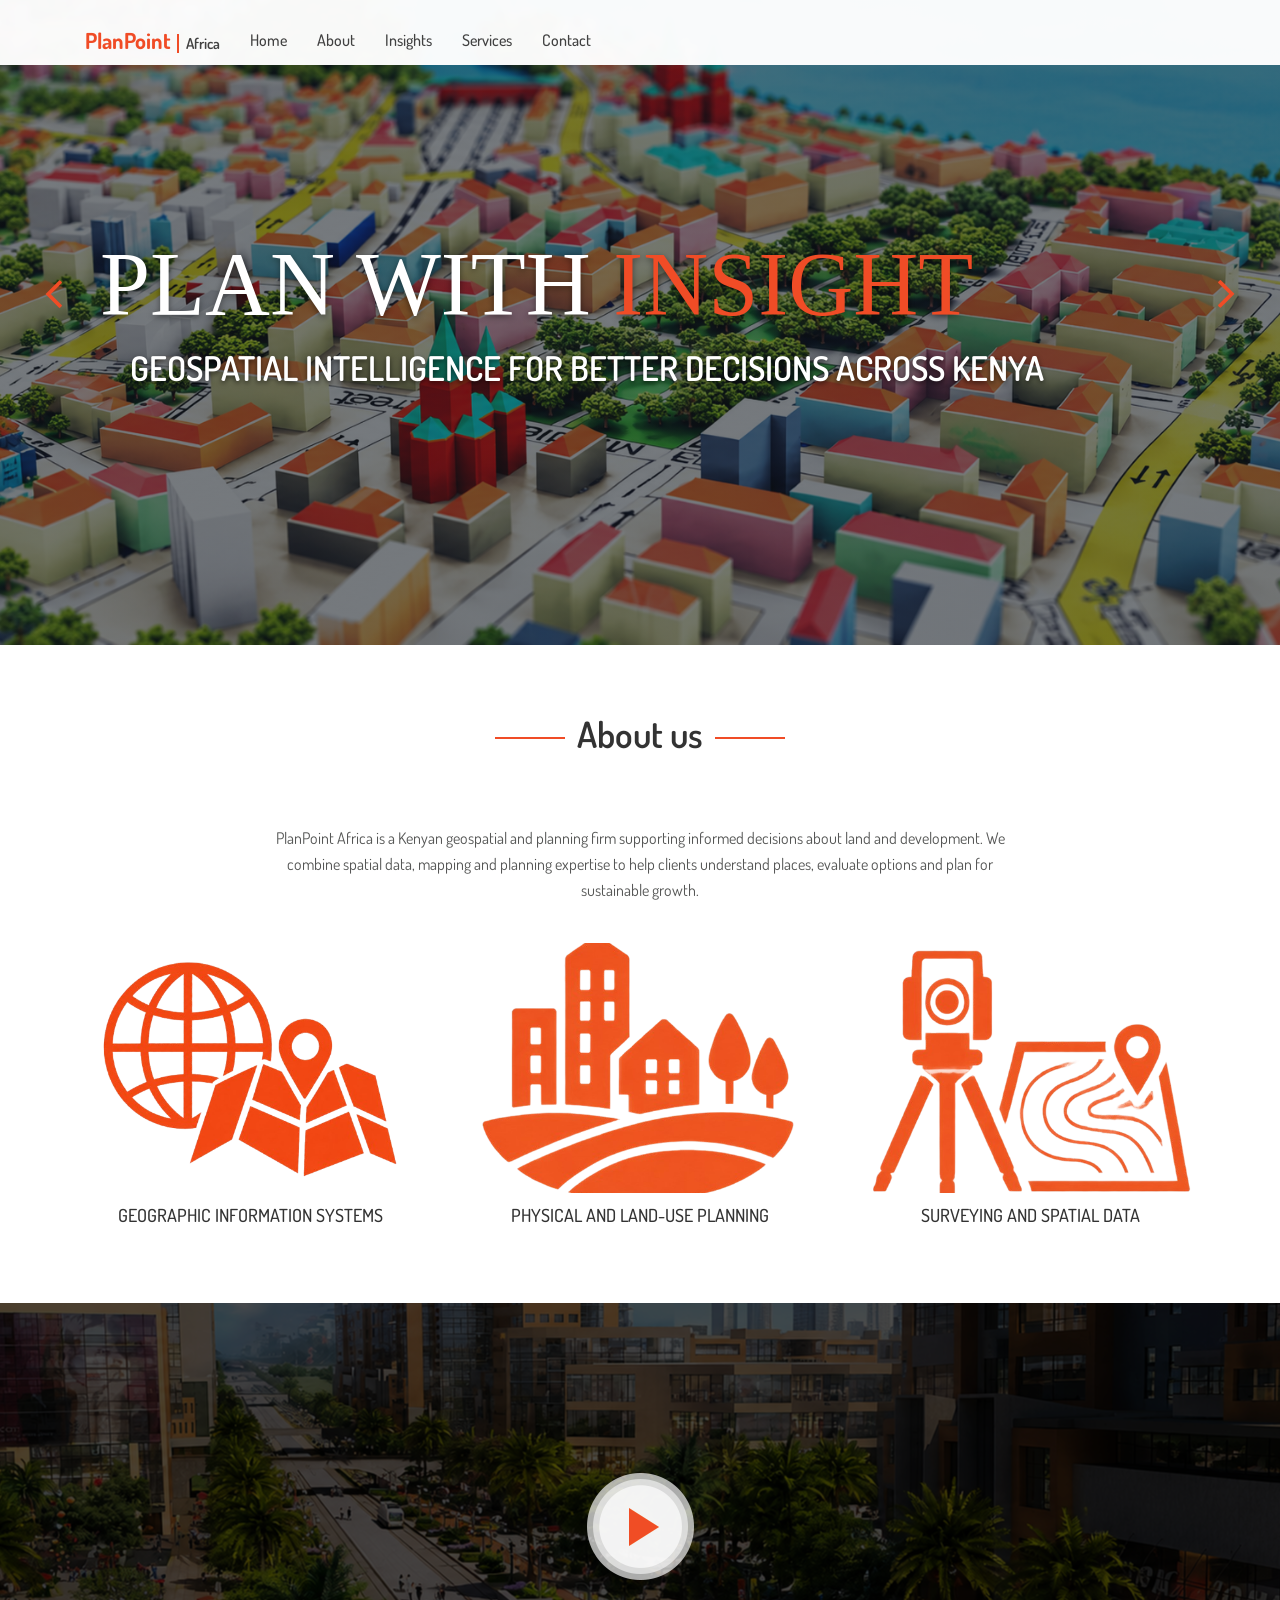
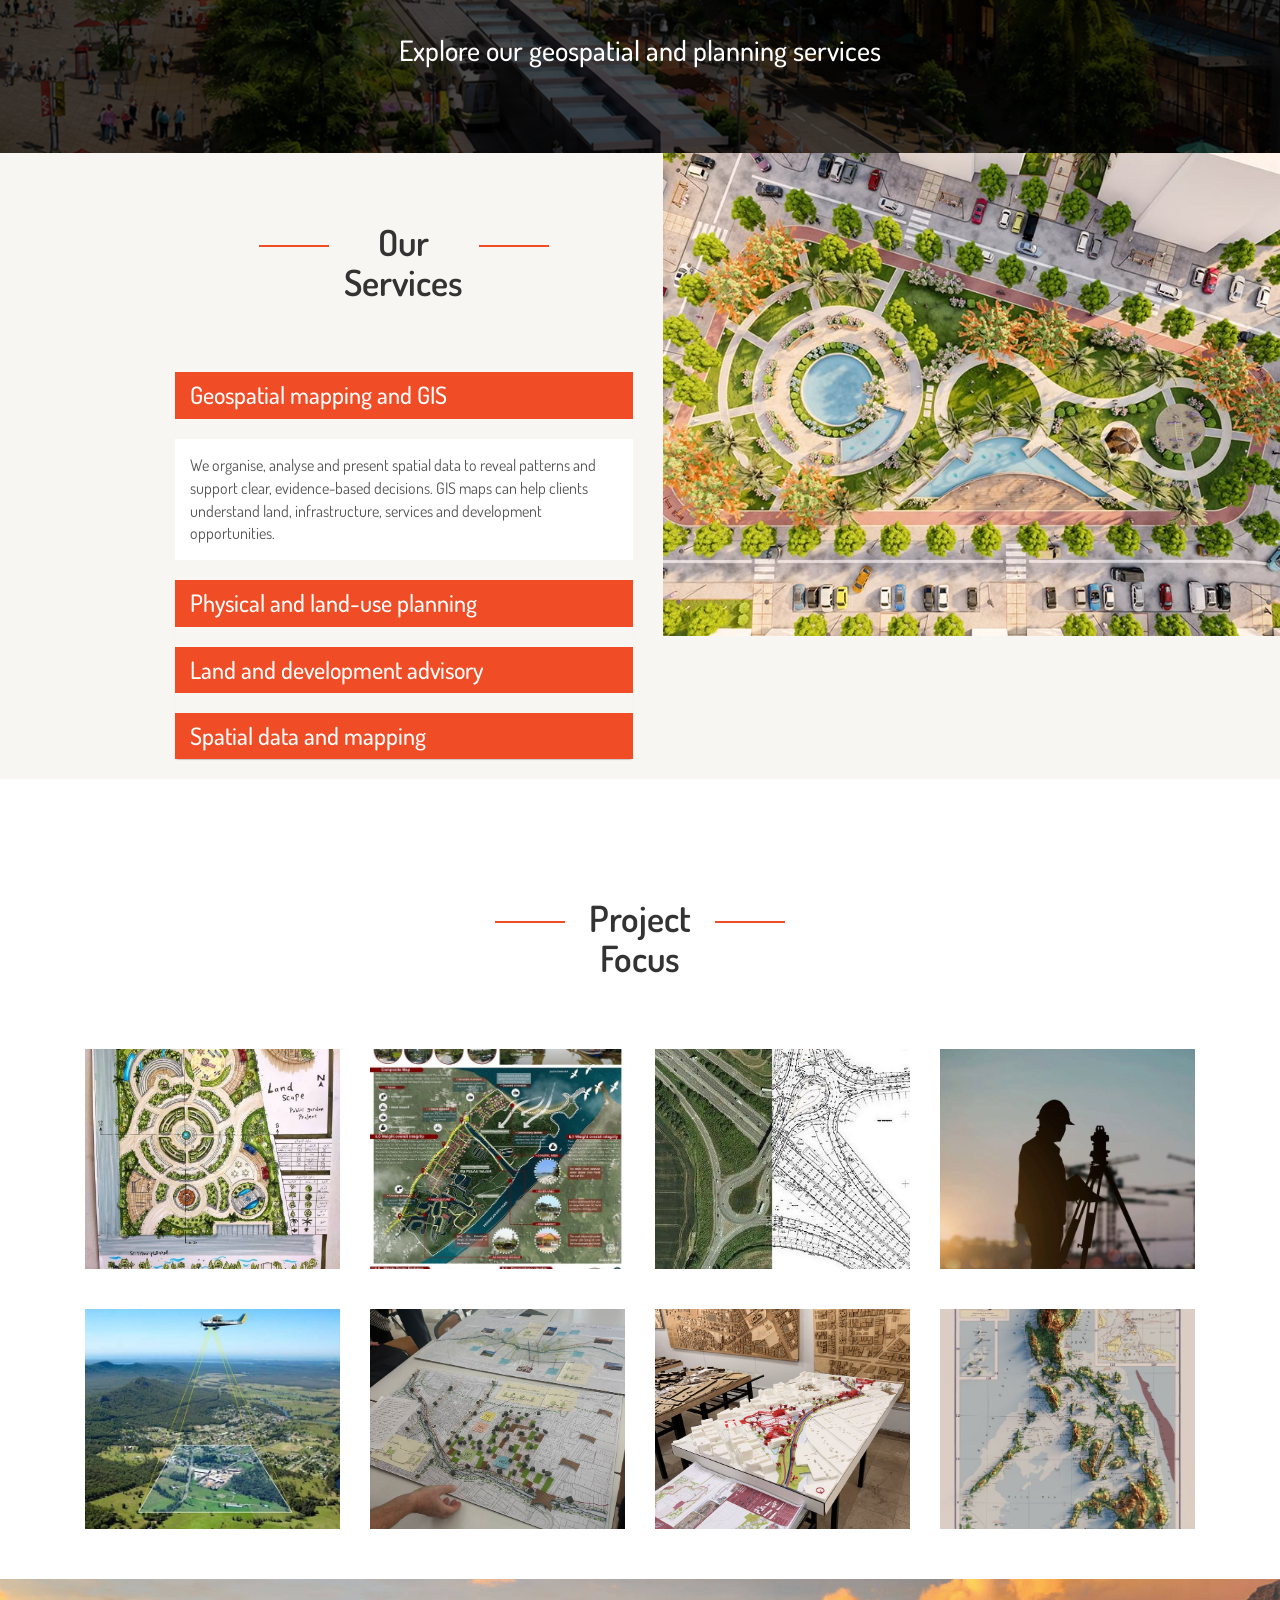
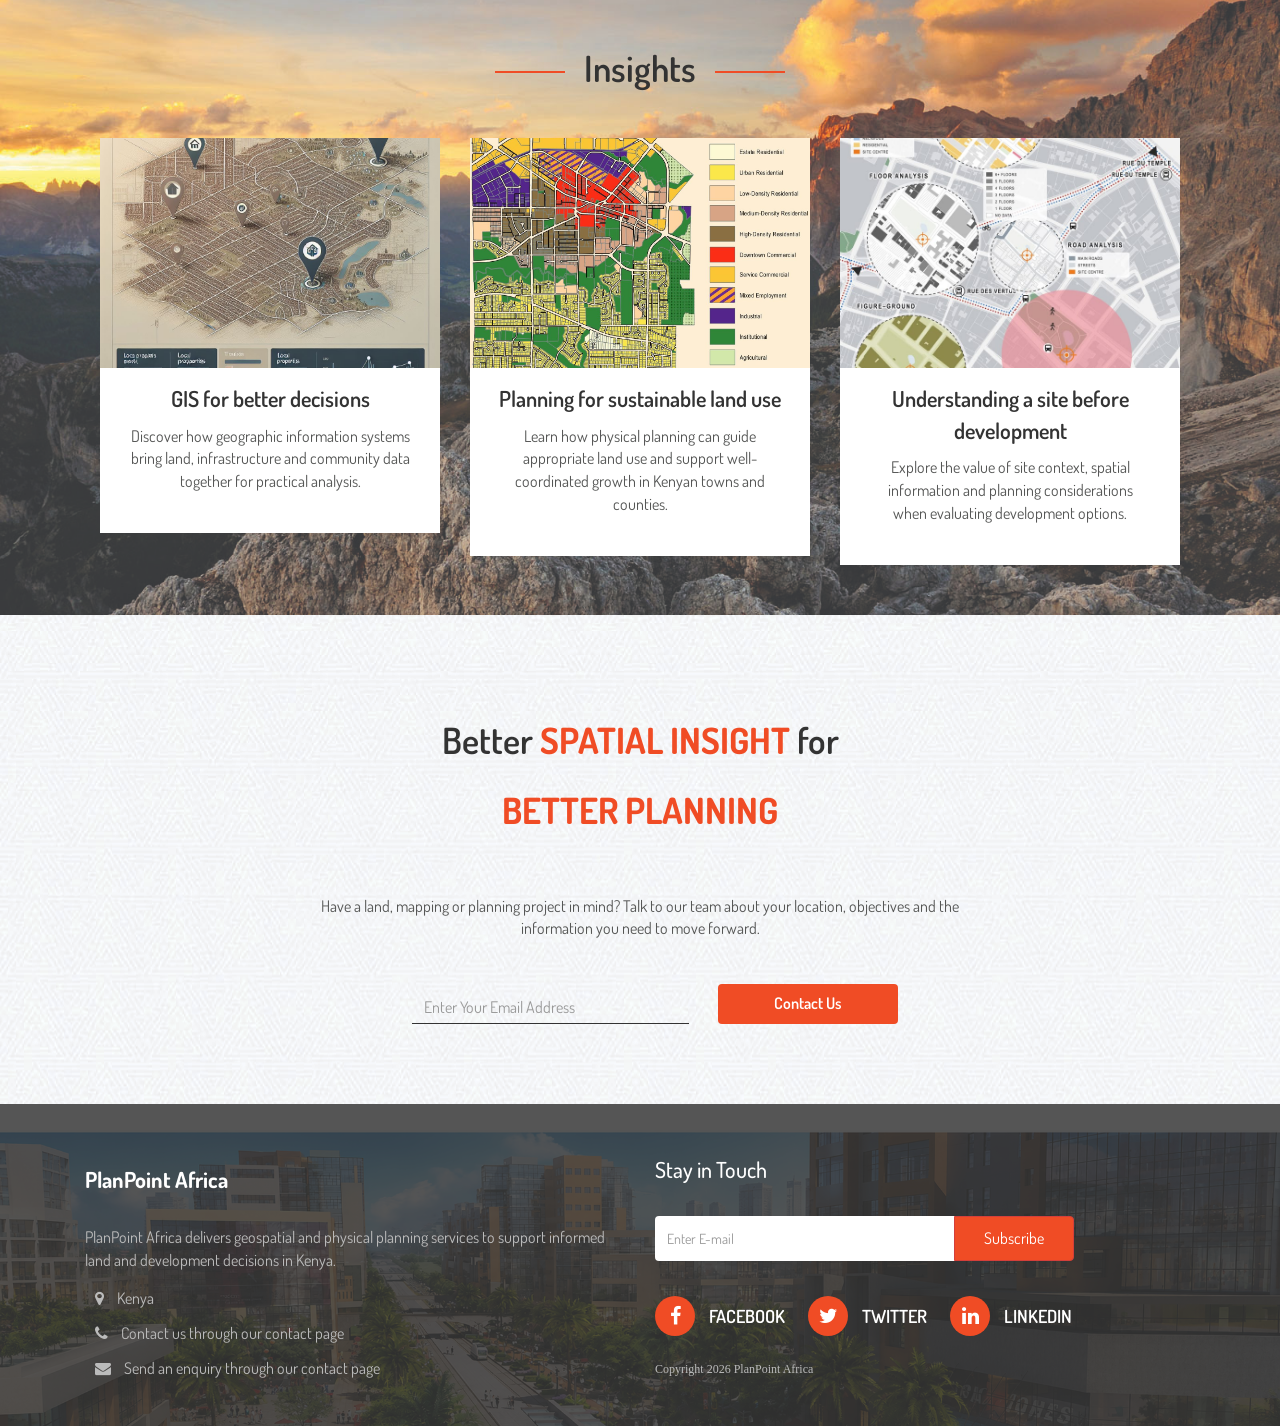
<file: index.html>
<!DOCTYPE html>
<html lang="en">

<head>
    <meta charset="utf-8">
    <meta http-equiv="X-UA-Compatible" content="IE=edge">
    <meta name="viewport" content="width=device-width, initial-scale=1">
    <meta name="description" content="PlanPoint Africa provides geospatial, GIS, land-use planning and physical planning services in Kenya.">
    <meta name="author" content="PlanPoint Africa">
    <title>PlanPoint Africa | Geospatial and Planning Services</title>
    <!-- Bootstrap core CSS -->
    <link rel="stylesheet" href="assets/css/bootstrap.min.css">
    <!-- Custom styles for this template -->
    <link href="assets/css/style.css" rel="stylesheet">
    <!-- For Font style -->
    <link rel="stylesheet" href="assets/css/font-awesome.min.css">
    <link href="https://fonts.googleapis.com/css?family=Dosis:300,400,500,600,700,800" rel="stylesheet">
    <!-- Owl Stylesheets -->
    <link rel="stylesheet" href="assets/css/owl-carousel/owl.carousel.min.css">
    <link rel="stylesheet" href="assets/css/owl-carousel/owl.theme.default.min.css">
    <link rel="stylesheet" href="assets/css/jquery.fancybox.min.css">
    <link rel="stylesheet" type="text/css" href="assets/css/YouTubePopUp.css">
</head>

<body>
    <section class="header">
        <div class="navbar-option">
            <div class="container">
                <nav class="navbar navbar-default">
                    <div class="navbar-header">
                        <button type="button" class="navbar-toggle" data-toggle="collapse" data-target="#myNavbar">
                            <span class="icon-bar"></span>
                            <span class="icon-bar"></span>
                            <span class="icon-bar"></span>                        
                        </button>
                        <a class="navbar-brand" href="index.html"><span class="brand-name">PlanPoint</span> <span class="brand-region">Africa</span></a>
                    </div>
                    <div class="collapse navbar-collapse" id="myNavbar">
                        <ul class="nav navbar-nav navbar-left">
                            <li><a href="index.html">Home</a></li>
                            <li><a href="about.html">About</a></li>
                            <li><a href="blog.html">Insights</a></li>
                            <li><a href="gallery.html">Services</a></li>
                            <li><a href="contact.html">Contact</a></li>
                        </ul>
                    </div>
                </nav>
            </div>
        </div>



        <section class="banner">
            <div class="container">
                <div class="banner-content">
                    <div class="owl-carousel owl-theme">
                        <div class="item">
                            <h1>Plan with <span>Insight</span></h1>
                            <p>Geospatial intelligence for better decisions across Kenya</p>
                        </div>
                        <div class="item">
                            <h1>Map with <span>Purpose</span></h1>
                            <p>Accurate spatial data for communities, land and infrastructure</p>

                        </div>
                        <div class="item">
                            <h1>Shape <span>Sustainable</span> Places</h1>
                            <p>Integrated GIS and physical planning services in Kenya</p>

                        </div>

                    </div>
                </div>
            </div>
        </section>
    </section>
    <section class="about">
        <div class="container">
            <div class="banner-heading">
                <h2>About us</h2>
                <p class="font-16">
                    PlanPoint Africa is a Kenyan geospatial and planning firm supporting informed decisions about land and development. We combine spatial data, mapping and planning expertise to help clients understand places, evaluate options and plan for sustainable growth.
                </p>
            </div>
            <div class="row">
                <div class="col-md-4">
                    <div class="about-image">
                        <img src="assets/images/about-1.png" alt="Geospatial mapping and GIS" />
                    </div>
                    <div class="about-inner-content">
                        <p>
                            Geographic Information Systems
                        </p>
                    </div>
                </div>
                <div class="col-md-4">
                    <div class="about-image">
                        <img src="assets/images/about-2.png" alt="Physical and land-use planning" />
                    </div>
                    <div class="about-inner-content">
                        <p>
                            Physical and Land-Use Planning
                        </p>
                    </div>
                </div>
                <div class="col-md-4">
                    <div class="about-image">
                        <img src="assets/images/about-3.png" alt="Surveying and spatial data" />
                    </div>
                    <div class="about-inner-content">
                        <p>
                            Surveying and Spatial Data
                        </p>
                    </div>
                </div>

            </div>
        </div>
    </section>

    <section class="video">
        <div class="container">
            <div class="play-video">
                <a id="video" href="https://youtu.be/IFjD3NMv6Kw?si=XxYFwBBNSywK-53J"><img src="assets/images/play.png" alt="" /></a>               
                <p>
                    Explore our geospatial and planning services
                </p>
            </div>
        </div>
    </section>

    <section class="trails">
        <div class="container-fluid">
            <div class="row">

                <div class="col-md-6">

                    <div class="accordion1">
                        <div class="banner-heading">
                            <h2>Our Services</h2>
                        </div>
                        <div class="panel-group" id="accordion" role="tablist" aria-multiselectable="true">
                            <div class="panel panel-default">
                                <div class="panel-heading" role="tab" id="headingOne">
                                    <h4 class="panel-title">
                                        <a role="button" data-toggle="collapse" data-parent="#accordion" href="#collapseOne" aria-expanded="true" aria-controls="collapseOne">
												Geospatial mapping and GIS
												</a>
                                    </h4>
                                </div>
                                <div id="collapseOne" class="panel-collapse collapse in" role="tabpanel" aria-labelledby="headingOne">
                                    <div class="panel-body">
                                        <div class='panel-pic'>
                                            <p>
                                                We organise, analyse and present spatial data to reveal patterns and support clear, evidence-based decisions. GIS maps can help clients understand land, infrastructure, services and development opportunities.
                                            </p>
                                        </div>
                                    </div>
                                </div>
                                <div class="panel panel-default">
                                    <div class="panel-heading" role="tab" id="headingTwo">
                                        <h4 class="panel-title">
                                            <a class="collapsed" role="button" data-toggle="collapse" data-parent="#accordion" href="#collapseTwo" aria-expanded="false" aria-controls="collapseTwo">
													Physical and land-use planning
													</a>
                                        </h4>
                                    </div>
                                    <div id="collapseTwo" class="panel-collapse collapse" role="tabpanel" aria-labelledby="headingThree">
                                        <div class="panel-body">
                                            <div class='panel-pic'>
                                                <p>
                                                    We support land-use planning and physical planning through site analysis, spatial plans and development guidance tailored to local context and applicable planning requirements.
                                                </p>
                                            </div>
                                        </div>
                                    </div>
                                    <div class="panel panel-default">
                                        <div class="panel-heading" role="tab" id="headingThree">
                                            <h4 class="panel-title">
                                                <a class="collapsed" role="button" data-toggle="collapse" data-parent="#accordion" href="#collapseThree" aria-expanded="false" aria-controls="collapseThree">
														Land and development advisory
														</a>
                                            </h4>
                                        </div>
                                        <div id="collapseThree" class="panel-collapse collapse" role="tabpanel" aria-labelledby="headingThree">
                                            <div class="panel-body">
                                                <div class='panel-pic'>
                                                    <p>
                                                        We help clients assess land and development considerations, bringing together site information, planning context and practical spatial analysis to inform next steps.
                                                    </p>
                                                </div>
                                            </div>
                                        </div>
                                        <div class="panel panel-default">
                                            <div class="panel-heading" role="tab" id="headingFour">
                                                <h4 class="panel-title">
                                                    <a class="collapsed" role="button" data-toggle="collapse" data-parent="#accordion" href="#collapseFour" aria-expanded="false" aria-controls="collapseTwo">
															Spatial data and mapping
															</a>
                                                </h4>
                                            </div>
                                        </div>
                                        <div id="collapseFour" class="panel-collapse collapse" role="tabpanel" aria-labelledby="headingThree">
                                            <div class="panel-body">
                                                <div class='panel-pic'>
                                                    <p>
                                                        From data capture and map production to spatial visualisation, we make location-based information easier to interpret, communicate and use.
                                                    </p>
                                                </div>
                                            </div>
                                        </div>

                                    </div>
                                </div>
                            </div>
                        </div>
                    </div>
                </div>
                <div class="col-md-6">
                    <div class="trail-img">
                        <img src="assets/images/image.png" alt="" />
                    </div>
                </div>


            </div>
        </div>





    </section>

    <section class="gallery">
        <div class="container">
            <div class="banner-heading">
                <h2>
                    Project Focus
                </h2>
            </div>
            <div class="row">
                <div class="col-md-12">
                    <div class="col-md-3 col-xs-6">
                        <div class="content-div text-center">
                            <div class="gallery-image">
                                <div class="gallery-overlay">
                                    <a href="#"> <i class="fa fa-link" aria-hidden="true"></i></a>
                                </div>
                                <img class="img-responsive" src="assets/images/gallery1.jpg" alt="Geospatial mapping project" />
                            </div>
                        </div>
                    </div>
                    <div class="col-md-3 col-xs-6">
                        <div class="content-div text-center">
                            <div class="gallery-image">
                                <div class="gallery-overlay">
                                    <a href="#"> <i class="fa fa-link" aria-hidden="true"></i></a>
                                </div>
                                <img class="img-responsive" src="assets/images/gallery2.jpg" alt="Land-use planning project" />
                            </div>
                        </div>
                    </div>
                    <div class="col-md-3 col-xs-6">
                        <div class="content-div text-center">
                            <div class="gallery-image">
                                <div class="gallery-overlay">
                                    <a href="#"> <i class="fa fa-link" aria-hidden="true"></i></a>
                                </div>
                                <img class="img-responsive" src="assets/images/gallery3.jpg" alt="Spatial analysis project" />
                            </div>
                        </div>
                    </div>
                    <div class="col-md-3 col-xs-6">
                        <div class="content-div text-center">
                            <div class="gallery-image">
                                <div class="gallery-overlay">
                                    <a href="#"> <i class="fa fa-link" aria-hidden="true"></i></a>
                                </div>
                                <img class="img-responsive" src="assets/images/gallery4.jpg" alt="Physical planning project" />
                            </div>
                        </div>
                    </div>
                </div>
            </div>
            <div class="row">
                <div class="col-md-12">

                    <div class="col-md-3 col-xs-6">
                        <div class="content-div text-center">
                            <div class="gallery-image-2">
                                <div class="gallery-overlay">
                                    <a href="#"> <i class="fa fa-link" aria-hidden="true"></i></a>
                                </div>
                                <img class="img-responsive" src="assets/images/gallery5.jpg" alt="Site assessment project" />
                            </div>
                        </div>
                    </div>
                    <div class="col-md-3 col-xs-6">
                        <div class="content-div text-center">
                            <div class="gallery-image-2">
                                <div class="gallery-overlay">
                                    <a href="#"> <i class="fa fa-link" aria-hidden="true"></i></a>
                                </div>
                                <img class="img-responsive" src="assets/images/gallery6.jpg" alt="Planning and development project" />
                            </div>
                        </div>
                    </div>
                    <div class="col-md-3 col-xs-6">
                        <div class="content-div text-center">
                            <div class="gallery-image-2">
                                <div class="gallery-overlay">
                                    <a href="#"> <i class="fa fa-link" aria-hidden="true"></i></a>
                                </div>
                                <img class="img-responsive" src="assets/images/gallery7.jpg" alt="Geospatial data project" />
                            </div>
                        </div>
                    </div>
                    <div class="col-md-3 col-xs-6">
                        <div class="content-div text-center">
                            <div class="gallery-image-2">
                                <div class="gallery-overlay">
                                    <a href="#"> <i class="fa fa-link" aria-hidden="true"></i></a>

                                </div>
                                <img class="img-responsive" src="assets/images/gallery8.jpg" alt="Urban planning project" />
                            </div>
                        </div>
                    </div>
                </div>
            </div>
        </div>
    </section>
    <section class="blog">
        <div class="container">
            <div class="banner-heading">
                <h2>
                    Insights
                </h2>
                <div class="col-md-12">
                    <div class="col-md-4">
                        <div class="content-div text-center">
                            <div class="blog-inner">
                                <div class="blog-img">
                                    <img class="img-responsive" src="assets/images/blog1.jpg" alt="GIS and geospatial mapping" />
                                    <div class="img-border"></div>
                                </div>
                                <div class="blog-text">
                                    <p class="blog-heading">
                                        GIS for better decisions
                                    </p>
                                    <p class="blog-textual-cont">
                                        Discover how geographic information systems bring land, infrastructure and community data together for practical analysis.
                                    </p>
                                    <a class="read-more" href="single-post.html">Read More</a>
                                </div>
                            </div>
                        </div>
                    </div>
                    <div class="col-md-4">
                        <div class="content-div text-center">
                            <div class="blog-inner">
                                <div class="blog-img">
                                    <img class="img-responsive" src="assets/images/blog2.jpg" alt="Land-use planning" />
                                    <div class="img-border"></div>
                                </div>
                                <div class="blog-text">
                                    <p class="blog-heading">
                                        Planning for sustainable land use
                                    </p>
                                    <p class="blog-textual-cont">
                                        Learn how physical planning can guide appropriate land use and support well-coordinated growth in Kenyan towns and counties.
                                    </p>
                                    <a class="read-more" href="single-post.html">Read More</a>
                                </div>
                            </div>
                        </div>
                    </div>
                    <div class="col-md-4">
                        <div class="content-div text-center">
                            <div class="blog-inner">
                                <div class="blog-img">
                                    <img class="img-responsive" src="assets/images/blog3.jpg" alt="Site context and development planning" />
                                    <div class="img-border"></div>
                                </div>
                                <div class="blog-text">
                                    <p class="blog-heading">
                                        Understanding a site before development
                                    </p>
                                    <p class="blog-textual-cont">
                                        Explore the value of site context, spatial information and planning considerations when evaluating development options.
                                    </p>
                                    <a class="read-more" href="single-post.html">Read More</a>
                                </div>
                            </div>
                        </div>
                    </div>
                </div>
            </div>
        </div>
    </section>
    <section class="challenge">
        <div class="container">
            <div class="heading">
                <h2>
                    Better <span>spatial insight</span> for <span>better planning</span>
                </h2>
            </div>
            <div class="challenge-text">
                <p class="font-16">
                    Have a land, mapping or planning project in mind? Talk to our team about your location, objectives and the information you need to move forward.
                </p>
            </div>
            <form>
                <div class="input-group">
                    <input type="email" class="form-control" size="50" placeholder="Enter Your Email Address" required>
                    <div class="input-group-btn">
                        <button type="button" class="btn btn-danger">Contact Us</button>
                    </div>
                </div>
            </form>
        </div>
    </section>
   
    <section class="footer">
        <div class="container">
            <div class="row">
                <div class="col-md-12">
                    <div class="col-md-6">
                        <div class="footer-content">
                            <div class="footer-logo">
                                <strong>PlanPoint Africa</strong>
                            </div>
                            <div class="footer-text">
                                <p>
                                    PlanPoint Africa delivers geospatial and physical planning services to support informed land and development decisions in Kenya.
                                </p>
                            </div>
                            <div class="footer-address">
                                <ul>
                                    <li><i class="fa fa-map-marker" aria-hidden="true"></i> Kenya
                                    </li>

                                    <li>
                                        <i class="fa fa-phone" aria-hidden="true"></i> Contact us through our contact page

                                    </li>
                                    <li>
                                        <i class="fa fa-envelope" aria-hidden="true"></i> Send an enquiry through our contact page

                                    </li>
                                </ul>
                            </div>
                        </div>
                    </div>
                    <div class="col-md-6">
                        <div class="footer-content">
                            <div class="news">
                                <p>
                                    Stay in Touch
                                </p>
                            </div>
                            <div class="subscribe">
                                <form>
                                    <div class="input-group">
                                        <input type="email" class="form-control" size="50" placeholder="Enter E-mail" required>
                                        <div class="input-group-btn">
                                            <button type="button" class="btn btn-danger">Subscribe</button>
                                        </div>
                                    </div>
                                </form>
                            </div>
                            <div class="social-icons">
                                <ul>
                                    <li><a href="#"><i class="fa fa-facebook" aria-hidden="true"></i>

                                       FACEBOOK</a></li>
                                    <li><a href="#"><i class="fa fa-twitter" aria-hidden="true"></i>

                                       TWITTER</a></li>
                                    <li><a href="#"><i class="fa fa-linkedin" aria-hidden="true"></i>

                                   LINKEDIN</a></li>
                                </ul>
                            </div>
                            <p class="copyright">
                                Copyright 2026 PlanPoint Africa
                            </p>
                        </div>
                    </div>
                </div>
            </div>
        </div>
    </section>

    <script src="assets/js/jquery.min.js"></script>
    <script src="assets/js/bootstrap.min.js"></script>
    <script src="assets/js/owl-carousel/owl.carousel.min.js"></script>
    <script src="assets/js/owl-carousel/highlight.js"></script>
    <script src="assets/js/owl-carousel/app.js"></script>
    <script src="assets/js/jquery.fancybox.min.js"></script>
    <script type="text/javascript" src="assets/js/YouTubePopUp.jquery.js"></script>
    <script>
        $(document).ready(function() {
            var owl = $('.owl-carousel');
            owl.owlCarousel({
                margin: 10,
                nav: true,
                loop: true,
                responsive: {
                    0: {
                        items: 1
                    },
                    600: {
                        items: 1
                    },
                    1000: {
                        items: 1
                    }
                }
            })
        })
    </script>
    <script type="text/javascript">
        $("[data-fancybox]").fancybox({
            // Options will go here
        });
    </script>
    <script>
    jQuery(function(){
	jQuery("a#video").YouTubePopUp();
})

</script>
</body>

</html>
</file>
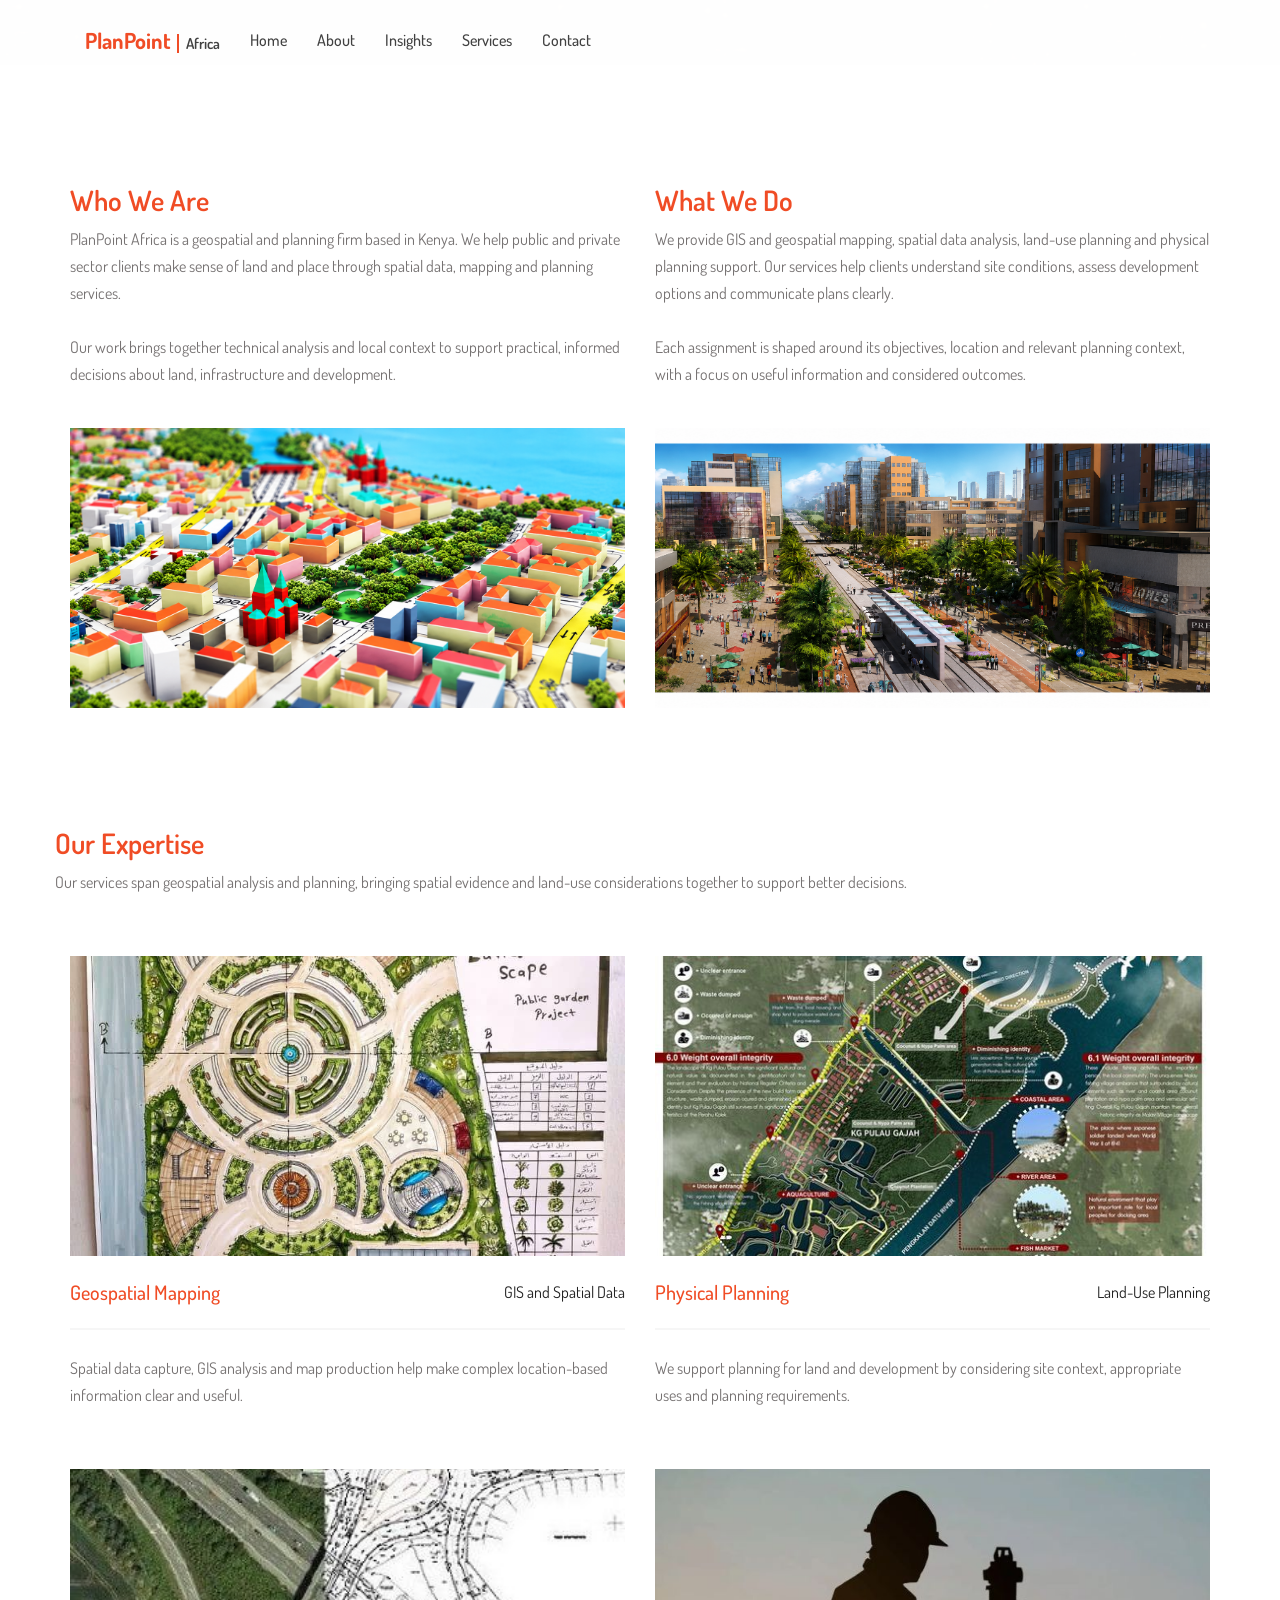
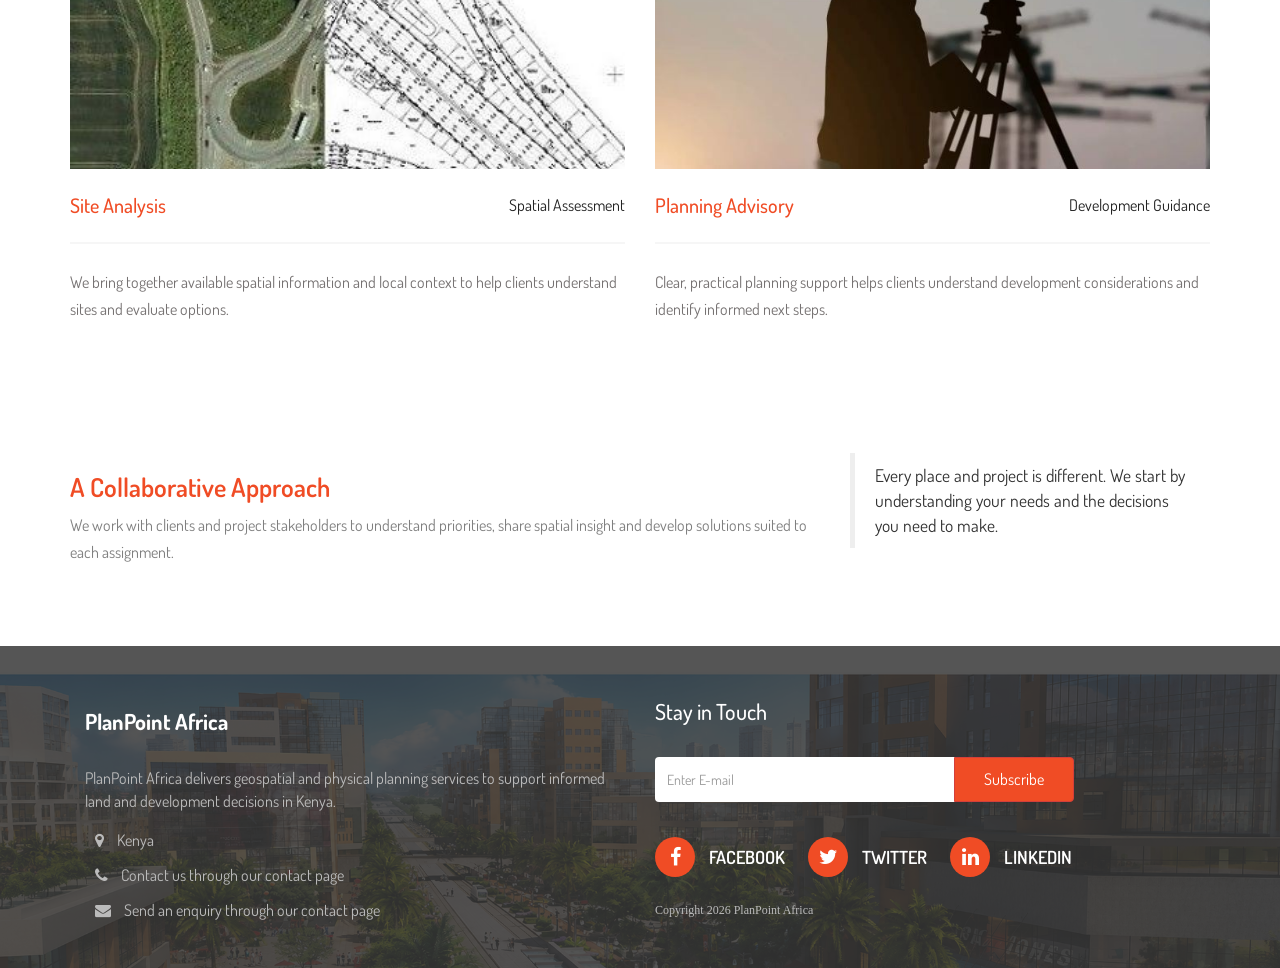
<file: about.html>
<!DOCTYPE html>
<html lang="en">

<head>
    <meta charset="utf-8">
    <meta http-equiv="X-UA-Compatible" content="IE=edge">
    <meta name="viewport" content="width=device-width, initial-scale=1">
    <!-- The above 3 meta tags *must* come first in the head; any other head content must come *after* these tags -->
    <meta name="description" content="Learn about PlanPoint Africa, a Kenyan geospatial and physical planning firm.">
    <meta name="author" content="PlanPoint Africa">
    <title>About PlanPoint Africa</title>
    <!-- Bootstrap core CSS -->
    <link rel="stylesheet" href="assets/css/bootstrap.min.css">
    <!-- Custom styles for this template -->
    <link href="assets/css/style.css" rel="stylesheet">
    <!-- For Font style -->
    <link rel="stylesheet" href="assets/css/font-awesome.min.css">
    <link href="https://fonts.googleapis.com/css?family=Dosis:300,400,500,600,700,800" rel="stylesheet">
    <!-- Owl Stylesheets -->
    <link rel="stylesheet" href="assets/css/owl-carousel/owl.carousel.min.css">
    <link rel="stylesheet" href="assets/css/owl-carousel/owl.theme.default.min.css">
</head>

<body>
    <section class="header" id="header">
        <div class="navbar-option">
            <div class="container">
                <nav class="navbar navbar-default">
                    <div class="navbar-header">
                        <button type="button" class="navbar-toggle" data-toggle="collapse" data-target="#myNavbar">
                            <span class="icon-bar"></span>
                            <span class="icon-bar"></span>
                            <span class="icon-bar"></span>                        
                        </button>
                        <a class="navbar-brand" href="index.html"><span class="brand-name">PlanPoint</span> <span class="brand-region">Africa</span></a>
                    </div>
                    <div class="collapse navbar-collapse" id="myNavbar">
                        <ul class="nav navbar-nav navbar-left">
                            <li><a href="index.html">Home</a></li>
                            <li><a href="about.html">About</a></li>
                            <li><a href="blog.html">Insights</a></li>
                            <li><a href="gallery.html">Services</a></li>
                            <li><a href="contact.html">Contact</a></li>
                        </ul>
                    </div>
                </nav>
            </div>
        </div>
    </section>
    <section class="about_wrapper">
        <div class="container">
            <div class="row">
                <div class="col-md-6 col-sm-6">
                    <h2>Who We Are</h2>
                    <p>PlanPoint Africa is a geospatial and planning firm based in Kenya. We help public and private sector clients make sense of land and place through spatial data, mapping and planning services.<br><br>Our work brings together technical analysis and local context to support practical, informed decisions about land, infrastructure and development.</p>
                    <div style="height:30px;"></div>
                    <img src="assets/images/banner.png" alt="Geospatial mapping in Kenya">
                </div>
                <div class="col-md-6 col-sm-6">
                    <h2>What We Do</h2>
                    <p>We provide GIS and geospatial mapping, spatial data analysis, land-use planning and physical planning support. Our services help clients understand site conditions, assess development options and communicate plans clearly.<br><br>Each assignment is shaped around its objectives, location and relevant planning context, with a focus on useful information and considered outcomes.</p>
                    <div style="height:30px;"></div>
                    <img src="assets/images/banner-2.png" alt="Land-use and physical planning">
                </div>
            </div>
        </div>
    </section>

    <section class="team_wrapper">
        <div class="container">
            <div class="row">
                <h2>Our Expertise</h2>
                <p>Our services span geospatial analysis and planning, bringing spatial evidence and land-use considerations together to support better decisions.</p>
                <div style="height:50px;"></div>

                <div class="col-md-6 col-sm-6">
                    <img src="assets/images/gallery1.jpg" alt="Geospatial mapping and GIS">
                    <div class="team_heading">
                        <div class="pull-left">
                            <h3>Geospatial Mapping</h3>
                        </div>
                        <div class="pull-right"><span>GIS and Spatial Data</span></div>
                        <div class="clearfix"></div>
                    </div>
                    <div style="height:25px;"></div>
                    <p>Spatial data capture, GIS analysis and map production help make complex location-based information clear and useful.</p>
                </div>

                <div class="col-md-6 col-sm-6">
                    <img src="assets/images/gallery2.jpg" alt="Physical planning and land use">
                    <div class="team_heading">
                        <div class="pull-left">
                            <h3>Physical Planning</h3>
                        </div>
                        <div class="pull-right"><span>Land-Use Planning</span></div>
                        <div class="clearfix"></div>
                    </div>
                    <div style="height:25px;"></div>
                    <p>We support planning for land and development by considering site context, appropriate uses and planning requirements.</p>
                </div>


                <div class="col-md-6 col-sm-6">
                    <img src="assets/images/gallery3.jpg" alt="Site analysis and spatial assessment">
                    <div class="team_heading">
                        <div class="pull-left">
                            <h3>Site Analysis</h3>
                        </div>
                        <div class="pull-right"><span>Spatial Assessment</span></div>
                        <div class="clearfix"></div>
                    </div>
                    <div style="height:25px;"></div>
                    <p>We bring together available spatial information and local context to help clients understand sites and evaluate options.</p>
                </div>

                <div class="col-md-6 col-sm-6">
                    <img src="assets/images/gallery4.jpg" alt="Planning advisory">
                    <div class="team_heading">
                        <div class="pull-left">
                            <h3>Planning Advisory</h3>
                        </div>
                        <div class="pull-right"><span>Development Guidance</span></div>
                        <div class="clearfix"></div>
                    </div>
                    <div style="height:25px;"></div>
                    <p>Clear, practical planning support helps clients understand development considerations and identify informed next steps.</p>
                </div>

            </div>
        </div>
    </section>

    <section class="our_partner_wrapper">
        <div class="container">
            <div class="row">
                <div class="col-md-8 col-sm-8">
                    <h2>A Collaborative Approach</h2>
                    <p>We work with clients and project stakeholders to understand priorities, share spatial insight and develop solutions suited to each assignment.</p>
                </div>
                <div class="col-md-4 col-sm-4">
                    <blockquote>
                        Every place and project is different. We start by understanding your needs and the decisions you need to make.
                    </blockquote>
                </div>
            </div>
        </div>
    </section>
    <section class="footer">
        <div class="container">
            <div class="row">
                <div class="col-md-12">
                    <div class="col-md-6">
                        <div class="footer-content">
                            <div class="footer-logo">
                                <strong>PlanPoint Africa</strong>
                            </div>
                            <div class="footer-text">
                                <p>
                                    PlanPoint Africa delivers geospatial and physical planning services to support informed land and development decisions in Kenya.
                                </p>
                            </div>
                            <div class="footer-address">
                                <ul>
                                    <li><i class="fa fa-map-marker" aria-hidden="true"></i> Kenya
                                    </li>

                                    <li>
                                        <i class="fa fa-phone" aria-hidden="true"></i> Contact us through our contact page

                                    </li>
                                    <li>
                                        <i class="fa fa-envelope" aria-hidden="true"></i> Send an enquiry through our contact page

                                    </li>
                                </ul>
                            </div>
                        </div>
                    </div>
                    <div class="col-md-6">
                        <div class="footer-content">
                            <div class="news">
                                <p>
                                    Stay in Touch
                                </p>
                            </div>
                            <div class="subscribe">
                                <form>
                                    <div class="input-group">
                                        <input type="email" class="form-control" size="50" placeholder="Enter E-mail" required>
                                        <div class="input-group-btn">
                                            <button type="button" class="btn btn-danger">Subscribe</button>
                                        </div>
                                    </div>
                                </form>
                            </div>
                            <div class="social-icons">
                                <ul>
                                    <li><a href="#"><i class="fa fa-facebook" aria-hidden="true"></i>

                                       FACEBOOK</a></li>
                                    <li><a href="#"><i class="fa fa-twitter" aria-hidden="true"></i>

                                       TWITTER</a></li>
                                    <li><a href="#"><i class="fa fa-linkedin" aria-hidden="true"></i>

                                   LINKEDIN</a></li>
                                </ul>
                            </div>
                            <p class="copyright">
                                Copyright 2026 PlanPoint Africa
                            </p>
                        </div>
                    </div>
                </div>
            </div>
        </div>
    </section>

    <script src="assets/js/jquery.min.js"></script>
    <script src="assets/js/bootstrap.min.js"></script>
</body>

</html>
</file>
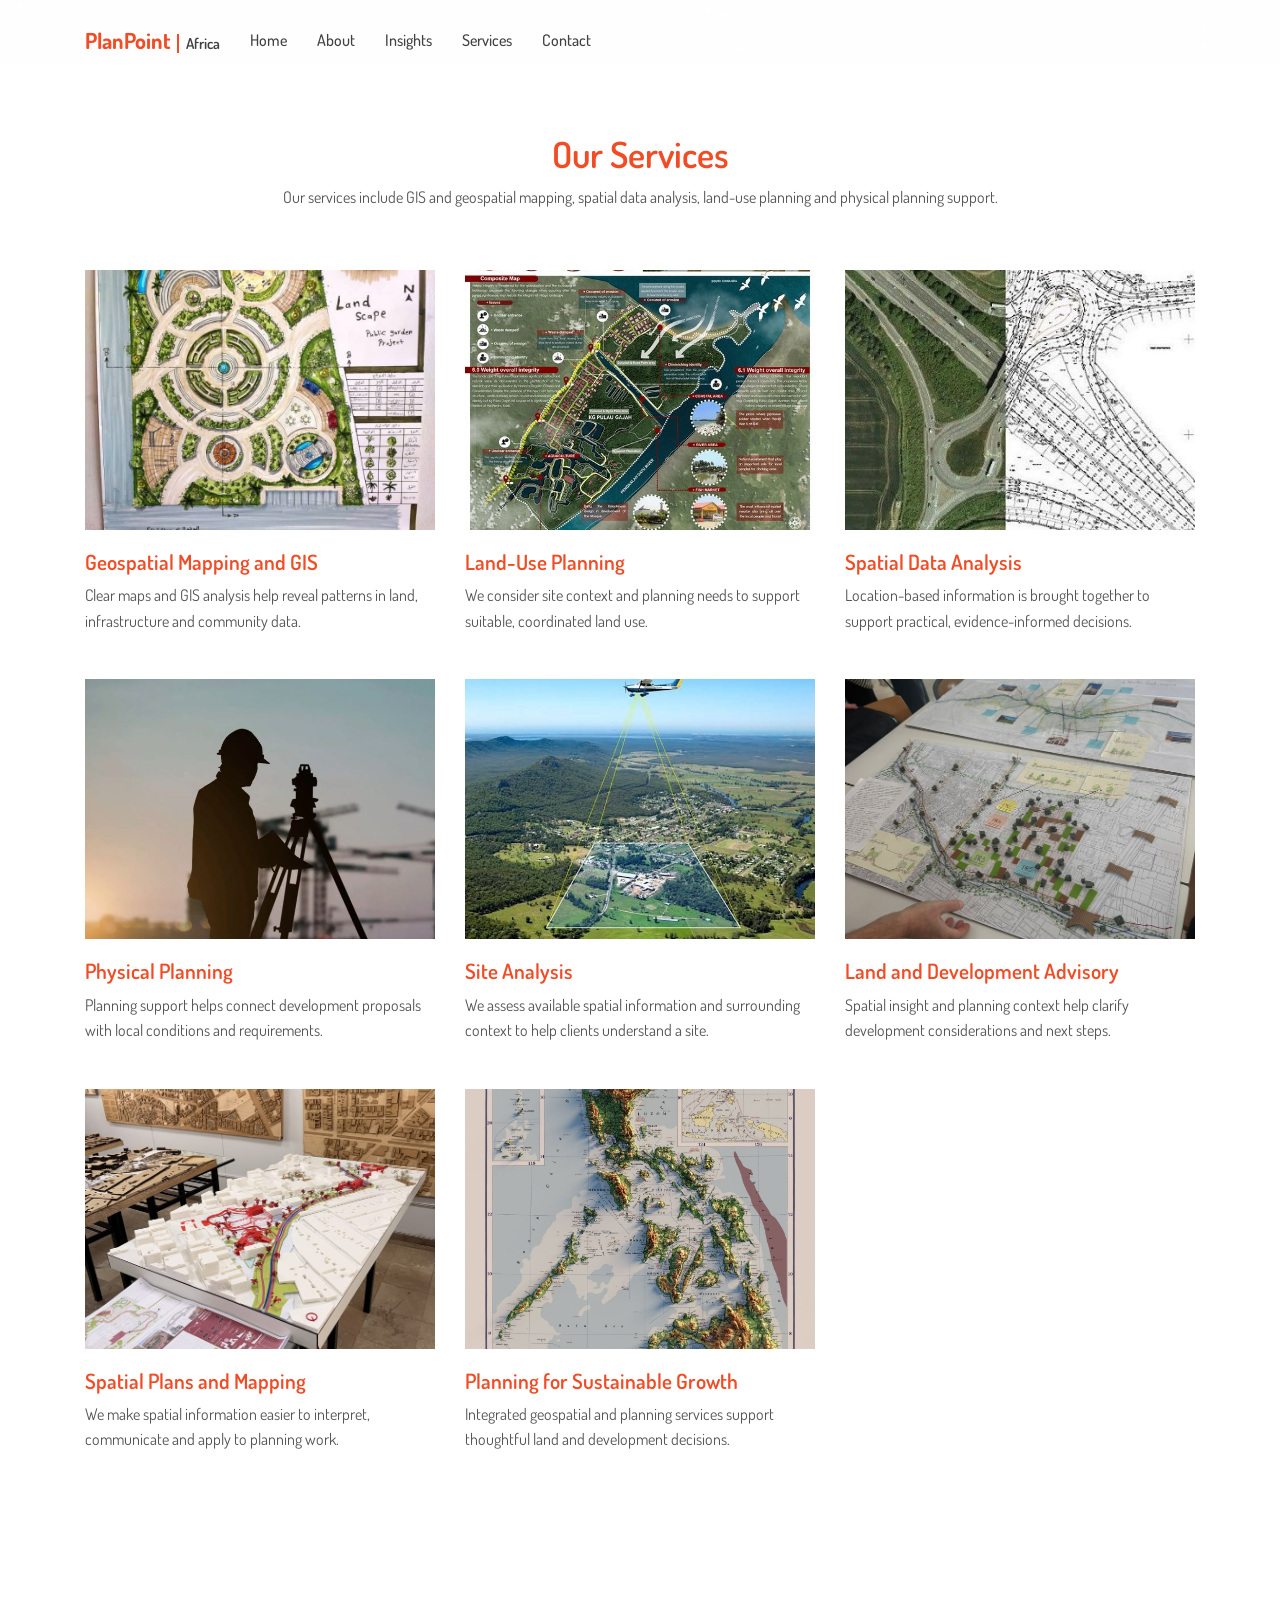
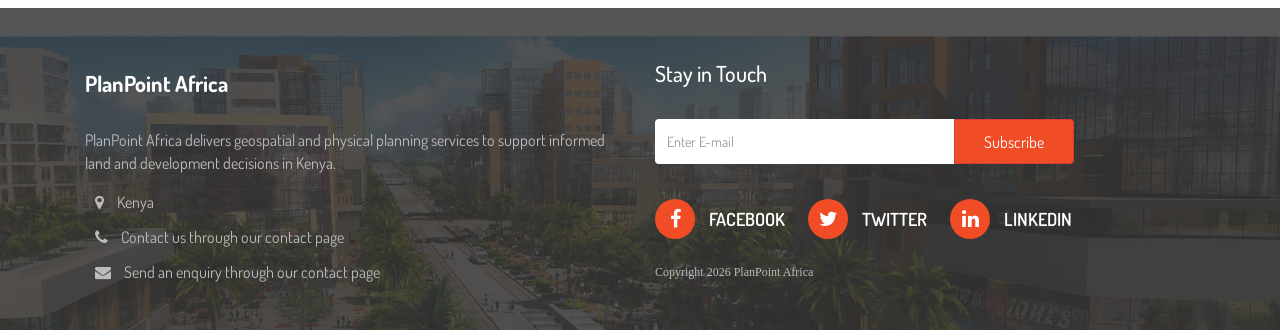
<file: gallery.html>
<!DOCTYPE html>
<html lang="en">

<head>
    <meta charset="utf-8">
    <meta http-equiv="X-UA-Compatible" content="IE=edge">
    <meta name="viewport" content="width=device-width, initial-scale=1">
    <!-- The above 3 meta tags *must* come first in the head; any other head content must come *after* these tags -->
    <meta name="description" content="Explore the geospatial and physical planning services offered by PlanPoint Africa in Kenya.">
    <meta name="author" content="PlanPoint Africa">
    <title>Services | PlanPoint Africa</title>
    <!-- Bootstrap core CSS -->
    <link rel="stylesheet" href="assets/css/bootstrap.min.css">
    <!-- Custom styles for this template -->
    <link href="assets/css/style.css" rel="stylesheet">
    <!-- For Font style -->
    <link rel="stylesheet" href="assets/css/font-awesome.min.css">
    <link href="https://fonts.googleapis.com/css?family=Dosis:300,400,500,600,700,800" rel="stylesheet">
    <!-- Owl Stylesheets -->
    <link rel="stylesheet" href="assets/css/owl-carousel/owl.carousel.min.css">
    <link rel="stylesheet" href="assets/css/owl-carousel/owl.theme.default.min.css">
    <link rel="stylesheet" href="assets/css/jquery.fancybox.min.css">

</head>

<body>
    <section class="header" id="header">
        <div class="navbar-option">
            <div class="container">
                <nav class="navbar navbar-default">
                    <div class="navbar-header">
                        <button type="button" class="navbar-toggle" data-toggle="collapse" data-target="#myNavbar">
                            <span class="icon-bar"></span>
                            <span class="icon-bar"></span>
                            <span class="icon-bar"></span>                        
                        </button>
                        <a class="navbar-brand" href="index.html"><span class="brand-name">PlanPoint</span> <span class="brand-region">Africa</span></a>
                    </div>
                    <div class="collapse navbar-collapse" id="myNavbar">
                        <ul class="nav navbar-nav navbar-left">
                            <li><a href="index.html">Home</a></li>
                            <li><a href="about.html">About</a></li>
                            <li><a href="blog.html">Insights</a></li>
                            <li><a href="gallery.html">Services</a></li>
                            <li><a href="contact.html">Contact</a></li>
                        </ul>
                    </div>
                </nav>
            </div>
        </div>
    </section>
    <section class="gallery services-gallery">
        <div class="container">
            <div class="services-heading">
                <h1>Our Services</h1>
                <p>Our services include GIS and geospatial mapping, spatial data analysis, land-use planning and physical planning support.</p>
            </div>
            <div id="images" class="row">
                <div class="col-md-4 col-sm-6">
                    <a href="assets/images/gallery1.jpg" data-fancybox="services" data-caption="Geospatial mapping and GIS">
                        <img src="assets/images/gallery1.jpg" alt="Geospatial mapping and GIS">
                    </a>
                    <h2>Geospatial Mapping and GIS</h2>
                    <p>Clear maps and GIS analysis help reveal patterns in land, infrastructure and community data.</p>
                </div>
                <div class="col-md-4 col-sm-6">
                    <a href="assets/images/gallery2.jpg" data-fancybox="services" data-caption="Land-use planning">
                        <img src="assets/images/gallery2.jpg" alt="Land-use planning">
                    </a>
                    <h2>Land-Use Planning</h2>
                    <p>We consider site context and planning needs to support suitable, coordinated land use.</p>
                </div>
                <div class="col-md-4 col-sm-6">
                    <a href="assets/images/gallery3.jpg" data-fancybox="services" data-caption="Spatial data analysis">
                        <img src="assets/images/gallery3.jpg" alt="Spatial data analysis">
                    </a>
                    <h2>Spatial Data Analysis</h2>
                    <p>Location-based information is brought together to support practical, evidence-informed decisions.</p>
                </div>
                <div class="col-md-4 col-sm-6">
                    <a href="assets/images/gallery4.jpg" data-fancybox="services" data-caption="Physical planning">
                        <img src="assets/images/gallery4.jpg" alt="Physical planning">
                    </a>
                    <h2>Physical Planning</h2>
                    <p>Planning support helps connect development proposals with local conditions and requirements.</p>
                </div>
                <div class="col-md-4 col-sm-6">
                    <a href="assets/images/gallery5.jpg" data-fancybox="services" data-caption="Site analysis and assessment">
                        <img src="assets/images/gallery5.jpg" alt="Site analysis and assessment">
                    </a>
                    <h2>Site Analysis</h2>
                    <p>We assess available spatial information and surrounding context to help clients understand a site.</p>
                </div>
                <div class="col-md-4 col-sm-6">
                    <a href="assets/images/gallery6.jpg" data-fancybox="services" data-caption="Land and development advisory">
                        <img src="assets/images/gallery6.jpg" alt="Land and development advisory">
                    </a>
                    <h2>Land and Development Advisory</h2>
                    <p>Spatial insight and planning context help clarify development considerations and next steps.</p>
                </div>
                <div class="col-md-4 col-sm-6">
                    <a href="assets/images/gallery7.jpg" data-fancybox="services" data-caption="Spatial plans and mapping">
                        <img src="assets/images/gallery7.jpg" alt="Spatial plans and mapping">
                    </a>
                    <h2>Spatial Plans and Mapping</h2>
                    <p>We make spatial information easier to interpret, communicate and apply to planning work.</p>
                </div>
                <div class="col-md-4 col-sm-6">
                    <a href="assets/images/gallery8.jpg" data-fancybox="services" data-caption="Planning for sustainable growth">
                        <img src="assets/images/gallery8.jpg" alt="Planning for sustainable growth">
                    </a>
                    <h2>Planning for Sustainable Growth</h2>
                    <p>Integrated geospatial and planning services support thoughtful land and development decisions.</p>
                </div>
            </div>
        </div>
    </section>
    <section class="footer">
        <div class="container">
            <div class="row">
                <div class="col-md-12">
                    <div class="col-md-6">
                        <div class="footer-content">
                            <div class="footer-logo">
                                <strong>PlanPoint Africa</strong>
                            </div>
                            <div class="footer-text">
                                <p>
                                    PlanPoint Africa delivers geospatial and physical planning services to support informed land and development decisions in Kenya.
                                </p>
                            </div>
                            <div class="footer-address">
                                <ul>
                                    <li><i class="fa fa-map-marker" aria-hidden="true"></i> Kenya
                                    </li>

                                    <li>
                                        <i class="fa fa-phone" aria-hidden="true"></i> Contact us through our contact page

                                    </li>
                                    <li>
                                        <i class="fa fa-envelope" aria-hidden="true"></i> Send an enquiry through our contact page

                                    </li>
                                </ul>
                            </div>
                        </div>
                    </div>
                    <div class="col-md-6">
                        <div class="footer-content">
                            <div class="news">
                                <p>
                                    Stay in Touch
                                </p>
                            </div>
                            <div class="subscribe">
                                <form>
                                    <div class="input-group">
                                        <input type="email" class="form-control" size="50" placeholder="Enter E-mail" required>
                                        <div class="input-group-btn">
                                            <button type="button" class="btn btn-danger">Subscribe</button>
                                        </div>
                                    </div>
                                </form>
                            </div>
                            <div class="social-icons">
                                <ul>
                                    <li><a href="#"><i class="fa fa-facebook" aria-hidden="true"></i>

                                       FACEBOOK</a></li>
                                    <li><a href="#"><i class="fa fa-twitter" aria-hidden="true"></i>

                                       TWITTER</a></li>
                                    <li><a href="#"><i class="fa fa-linkedin" aria-hidden="true"></i>

                                   LINKEDIN</a></li>
                                </ul>
                            </div>
                            <p class="copyright">
                                Copyright 2026 PlanPoint Africa
                            </p>
                        </div>
                    </div>
                </div>
            </div>
        </div>
    </section>

    <script src="assets/js/jquery.min.js"></script>
    <script src="assets/js/bootstrap.min.js"></script>
    <script src="assets/js/owl-carousel/owl.carousel.min.js"></script>
    <script src="assets/js/owl-carousel/highlight.js"></script>
    <script src="assets/js/owl-carousel/app.js"></script>
    <script src="assets/js/jquery.fancybox.min.js"></script>
    <script>
        $(document).ready(function() {
            var owl = $('.owl-carousel');
            owl.owlCarousel({
                margin: 10,
                nav: true,
                loop: true,
                responsive: {
                    0: {
                        items: 1
                    },
                    600: {
                        items: 1
                    },
                    1000: {
                        items: 1
                    }
                }
            })
        })
    </script>
    <script type="text/javascript">
        $("[data-fancybox]").fancybox({
            // Options will go here
        });
    </script>
</body>

</html>
</file>
<file: assets/css/style.css>
body {
    font-family: 'Chelsea Market', cursive;
    font-family: 'Dosis', sans-serif;
    background-color: #fff;
}

h2 {
    font-size: 36px;
    font-weight: 600;
}

.font-16 {
    font-size: 16px;
    font-weight: 400;
}

.text-orange {
    color: #f04c26;
}

a {
    text-decoration: none !important;
}

li {
    list-style-type: none;
}
img{
    max-width: 100%;
    height: auto;
}


/*======BANNER CSS STARTS====*/

.banner-heading h2 {
    text-align: center;
    position: relative;
    margin: 70px auto;
    max-width: 130px;
    width: 100%;
}

.banner-heading h2::after {
    border-top: 2px solid #F04C26;
    width: 70px;
    position: absolute;
    content: " ";
    top: 22px;
    left: -80px;
}

.banner-heading h2::before {
    border-top: 2px solid #F04C26;
    width: 70px;
    position: absolute;
    content: " ";
    top: 22px;
    right: -80px;
}


/*======BANNER CSS ENDS====*/


/*======HEADER CSS STARTS=======*/

.header .navbar-toggle {
    border: 0;
    right: auto;
    top: 2px;
}

.header .navbar-brand {
    display: block;
    height: 50px;
    padding: 15px;
    color: #f04c26;
    font-size: 22px;
    font-weight: 700;
    line-height: 20px;
    white-space: nowrap;
}

.header .navbar-brand .brand-name {
    color: #f04c26;
}

.header .navbar-brand .brand-region {
    margin-left: 2px;
    padding-left: 7px;
    border-left: 2px solid #f04c26;
    color: #414141;
    font-size: 15px;
    font-weight: 600;
}

.header .navbar-default .navbar-toggle .icon-bar {
    background-color: #F04C26;
}

.header .navbar-default .navbar-toggle:focus,
.header .navbar-default .navbar-toggle:hover {
    background-color: transparent;
}

.header {
    background-image: linear-gradient(rgba(18, 25, 32, 0.58), rgba(18, 25, 32, 0.58)), url('../images/banner.png');
    height: 645px;
    background-position: center;
    background-repeat: no-repeat;
    background-size: cover;
}

.header:not(#header) .navbar-option {
    background-color: rgba(255, 255, 255, 0.97);
}

.header#header .navbar-option {
    background-color: rgba(255, 255, 255, 0.97);
}

.header .navbar-default {
    background-color: transparent;
    border: 0;
    padding-top: 15px;
    max-width: 900px;
    margin-bottom: 0;
}

.header .navbar-default .navbar-nav>li>a {
    color: #414141;
    font-size: 16px;
    font-weight: 500;
}

.header .navbar-default .navbar-nav>li>a:hover {
    color: #f04c26;
}
.header .banner {
    cursor: grab;
}

.header .banner .banner-content h1 {
    font-size: 90px;
    text-transform: uppercase;
    font-family: 'Chelsea Market', cursive;
    margin-top: 170px;
    text-align: left;
    margin-left: 30px;
    color: #fff;
    text-shadow: 0 2px 6px rgba(0, 0, 0, 0.45);
}

.header .banner .banner-content h1 span {
    color: #f04c26;
}

.header .banner .banner-content p {
    font-size: 34px;
    font-weight: 600;
    text-transform: uppercase;
    text-align: left;
    margin-left: 60px;
    color: #fff;
    text-shadow: 0 2px 5px rgba(0, 0, 0, 0.6);
}

.header .banner .banner-content .owl-prev {
    position: absolute;
    left: -30px;
    top: 210px;
    background: url("../images/arrow-left.png") repeat !important;
    font-size: 0 !important;
    height: 28px;
    width: 17px;
    content: "";
}

.header .banner .banner-content .owl-next {
    background: url("../images/arrow-right.png") repeat !important;
    content: "";
    font-size: 0 !important;
    height: 28px;
    position: absolute;
    right: -30px;
    top: 210px;
    width: 17px;
}

.header .banner .banner-content .owl-theme .owl-dots {
    display: none;
}
#header {
	height: auto;
	background-size: 100%;
	background-color: #f7f6f3;
	background-image: url('../images/pattern-xv.png');
    font-family: 'Dosis', sans-serif;
}

/*======HEADER CSS ENDS====*/


/*====ABOUT CSS STARTS====*/

.about {
    background-color: #fff;
    margin-bottom: 65px;
}

.about .banner-heading p {
    color: #555655;
    padding: 0 200px 30px 200px;
    text-align: center;
    line-height: 26px;
}

.about .about-inner-content {
    text-align: center;
}

.about .about-inner-content p {
    font-size: 18px;
    text-transform: uppercase;
    font-weight: 500;
}

.about .about-image {
    text-align: center;
    margin-bottom: 10px;
}

.about .about-image img {
    width: 100%;
    height: 250px;
    object-fit: cover;
}


/*======ABOUT CSS ENDS====*/


/*====VIDEO CSS STARTS====*/

.video {
    background-image: url(../images/banner-2.png);
    height: 450px;
    position: relative;
    background-repeat: no-repeat;
    background-position: center;
}

.video::after {
    position: absolute;
    background-color: rgba(0, 0, 0, 0.7);
    height: 100%;
    width: 100%;
    left: 0;
    top: 0;
    content: " ";
}

.video .play-video {
    text-align: center;
    margin-top: 170px;
}

.video .play-video img {
    position: relative;
    z-index: 1;
}

.video .play-video p {
    font-size: 28px;
    font-weight: 500;
    z-index: 999;
    color: #fff;
    position: relative;
    margin-top: 50px;
}

/*======VIDEO CSS ENDS====*/


/*====TRAIL CSS STARTS====*/

.trails .accordion1 {
    margin-left: 160px;
}

.trails .container-fluid {
    padding-right: 0;
    overflow: hidden;
    background-color: #f7f6f3;
}

.trails .panel-default>.panel-heading {
    background-color: #F04C26;
    color: #fff;
    border: 0;
    border-radius: 0;
    margin-bottom: 20px;
}

.trails .panel-title {
    font-size: 24px;
}

.trails .panel-group .panel {
    margin-bottom: 0;
    border-radius: 4px;
    border: 0;
}

.trails .accordion1 p {
    font-size: 16px;
    color: #555655;
    background-color: #fff;
    margin: 0;
    padding: 15px;
    margin-bottom: 20px;
}

.trails .panel-default>.panel-heading+.panel-collapse>.panel-body {
    border: 0;
}

.trails .panel {
    background-color: transparent;
}

.trails .panel-body {
    padding: 0;
}


/*======TRAILS CSS ENDS====*/


/*====GALLERY CSS STARTS====*/

.gallery {
    padding-bottom: 80px;
}

.gallery .gallery-image-2 {
    margin-top: 40px;
}

.gallery .gallery-image:hover .gallery-overlay,
.gallery .gallery-image-2:hover .gallery-overlay {
    opacity: 1;
    transition: all 0.3s ease-in-out;
    visibility: visible;
}

.gallery .gallery-image,
.gallery .gallery-image-2 {
    position: relative;
    display: block;
    width: 100%;
    overflow: hidden;
}

.gallery .gallery-image img,
.gallery .gallery-image-2 img {
    display: block;
    width: 100%;
    height: 220px;
    object-fit: cover;
}

.gallery .gallery-overlay {
    position: absolute;
    background: rgba(0, 0, 0, 0.72);
    z-index: 1;
    height: 100%;
    width: 100%;
    opacity: 0;
    visibility: hidden;
}

.gallery .gallery-overlay a {
    text-align: center;
}

.gallery .gallery-overlay a .fa {
    font-size: 20px;
    background: #fff;
    width: 50px;
    height: 50px;
    margin: auto;
    text-align: center;
    display: inherit;
    border-radius: 100%;
    line-height: 50px;
    position: absolute;
    color: #000;
    top: 90px;
    left: 0;
    right: 0;
}


/*======GALLERY CSS ENDS====*/


/*====BLOG CSS STARTS====*/

.blog {
    background-image: url('../images/blog-banner.jpg');
    padding-bottom: 50px;
    background-size: cover;
    background-position: center;
}

.blog .blog-heading {
    font-size: 22px;
    font-weight: 600;
    text-align: center;
    margin-top: 15px;
    color: #333333;
}

.blog .blog-textual-cont {
    color: #555655;
    text-align: center;
    font-size: 16px;
    padding: 0 30px;
}

.blog .blog-img {
    display: block;
    width: 100%;
    position: relative;
    text-align: center;
}

.blog .blog-img img {
    display: block;
    width: 100%;
    height: 230px;
    object-fit: cover;
    margin-top: -20px;
}

.blog .blog-inner {
    background-color: #fff;
}

.blog .read-more {
    font-size: 14px;
    width: 100%;
    display: block;
    text-align: center;
    text-transform: uppercase;
    color: #f04c25;
    padding: 5px 0;
    visibility: hidden;
}

.blog .blog-inner:hover .read-more {
    visibility: visible;
}

.blog .blog-inner:hover .blog-img .img-border {
    visibility: visible;
}

.blog .blog-inner .blog-img .img-border {
    visibility: hidden;
    height: 100%;
    width: 90%;
    position: absolute;
    top: -11px;
    left: 15px;
    border: 1px solid #fff;
}


/*======BLOG CSS ENDS====*/


/*====CHALLENGE CSS STARTS====*/

.challenge {
    background-image: url('../images/bg-texture.jpg');
    padding-bottom: 80px;
}

.challenge .heading span {
    text-transform: uppercase;
    color: #f04c25;
    font-weight: 700;
}

.challenge .heading {
    max-width: 440px;
    margin: auto;
    text-align: center;
    margin-top: 90px;
}

.challenge .heading h2 {
    line-height: 70px;
}

.challenge .challenge-text .font-16 {
    font-size: 16px;
    font-weight: 400;
    color: #555655;
    padding: 40px 250px;
    text-align: center;
}

.challenge .input-group .form-control {
    border: 0;
    box-shadow: none;
    background-color: transparent;
    border-bottom: 1px solid #333;
    border-radius: 0;
    font-size: 16px;
}

.challenge .input-group {
    width: 40%;
    margin: auto;
}

.challenge .input-group .form-control:last-child,
.challenge .input-group-addon:last-child,
.challenge .input-group-btn:first-child>.btn-group:not(:first-child)>.btn,
.input-group-btn:first-child>.btn:not(:first-child),
.challenge .input-group-btn:last-child>.btn,
.input-group-btn:last-child>.btn-group>.btn,
.challenge .input-group-btn:last-child>.dropdown-toggle {
    border-top-left-radius: 4px;
    border-bottom-left-radius: 4px;
    left: 30px;
}

.challenge .btn-danger {
    background-color: #f04c25;
    height: 40px;
    width: 180px;
    border: 0;
    font-size: 16px;
    font-weight: 600;
    margin-top: -7px;
}


/*======CHALLENGE CSS ENDS====*/


/*====PARTNER SECTION STARTS====*/

.partners {
    padding: 50px 0;
}

.partners .partner-images {
    text-align: center;
}

.partners .partner-images img {
    padding: 0 25px;
    display: inline-block;
}


/*====PARTNER SECTION ENDS====*/


/*====FOOTER CSS STARTS====*/

.footer {
    background-image: url('../images/banner-2.png');
    height: auto;
    position: relative;
    background-size: cover;
    font-family: 'Dosis', sans-serif;
}

.footer:after {
    position: absolute;
    background-color: rgba(56, 56, 56, 0.85);
    height: 100%;
    width: 100%;
    left: 0;
    top: 0;
    content: " ";
}

.footer p,
.footer li {
    color: #bbbbbb;
    font-size: 16px;
}

.footer .footer-content {
    position: relative;
    z-index: 1;
}

.footer .footer-content .footer-logo {
    margin-top: 60px;
    color: #fff;
    font-size: 22px;
    font-weight: 700;
}

.footer .footer-content .footer-text {
    margin-top: 30px;
}

.footer .footer-content .footer-address {
    margin-bottom: 40px;
}

.footer .footer-content .footer-address ul {
    padding: 0;
}

.footer .footer-content .footer-address ul li .fa {
    padding: 0 10px
}

.footer .footer-content .footer-address li {
    line-height: 35px;
}

.footer .footer-content .news p {
    color: #fff;
    font-size: 22px;
    font-weight: 500;
}

.footer .footer-content .news {
    margin-top: 50px;
}

.footer .footer-content .input-group {
    display: inline-block;
    margin-top: 20px;
}

.footer .footer-content .form-control {
    height: 45px;
    border: 0;
    max-width: 300px !important;
    box-shadow: none;
}

.footer .footer-content .btn.btn-danger {
    height: 45px;
    width: 120px;
    font-size: 16px;
    background-color: #F04C25;
}

.footer .footer-content .social-icons ul {
    padding: 0;
}

.footer .footer-content .social-icons ul li {
    display: inline-block;
}

.footer .footer-content .social-icons {
    margin-top: 30px;
}

.footer .footer-content .social-icons li a .fa {
    color: #fff;
    width: 40px;
    height: 40px;
    background-color: #F04C25;
    text-align: center;
    border-radius: 100%;
    line-height: 40px;
    font-size: 20px;
    margin-right: 10px;
}

.footer .footer-content .social-icons li a {
    font-size: 18px;
    font-weight: 600;
    color: #fff;
    margin: 0 20px 0 0px;
}

.footer .footer-content .copyright {
    font-size: 12px;
    font-weight: 400;
    font-family: open sans;
    margin-top: 25px;
}

/*====ABOUT PAGE====*/
.about_wrapper {
	width: 100%;
	padding: 100px 0;
}
.about_wrapper h2 {
	font-size: 28px;
	color: #f04c25;
}
.about_wrapper p {
	font-size: 16px;
	color: #767272;
	line-height: 27px;
}
.about_wrapper .col-md-6 > img {
    display: block;
    width: 100%;
    height: 280px;
    object-fit: cover;
}
.team_wrapper h2 {
	font-size: 28px;
	color: #f04c25;
}
.team_wrapper p {
	font-size: 16px;
	color: #767272;
	line-height: 27px;
}
.team_wrapper .team_heading {
	border-bottom: 2px solid #f6f6f6;
	padding: 25px 0;
}
.team_wrapper .col-md-6 {
	margin-bottom: 50px;
}
.team_wrapper .col-md-6 > img {
    width: 100%;
    height: 300px;
    object-fit: cover;
}
.team_wrapper .team_heading h3 {
	font-size: 20px;
	color: #f04c25;
	margin: 0;
}
.team_wrapper .team_heading span {
	font-size: 16px;
	color: #222;
}
.our_partner_wrapper {
	padding: 70px 0;
}
.our_partner_wrapper h2 {
	font-size: 26px;
	color: #f04c25;
}
.our_partner_wrapper p {
	font-size: 16px;
	color: #7f7f7f;
	line-height: 27px;
}
.our_partner_wrapper span {
	color: #f04c25;
}
/*======FOOTER CSS ENDS====*/


/*GALLERY*/

.gallery{
    padding: 50px 0;
}
.gallery #images {
	margin: 60px 0;
}
.services-gallery .services-heading {
    margin: 0 auto 50px;
    max-width: 850px;
    text-align: center;
}
.services-gallery .services-heading h1 {
    color: #f04c26;
    font-size: 36px;
    font-weight: 600;
}
.services-gallery .services-heading p,
.services-gallery #images p {
    color: #555655;
    font-size: 16px;
    line-height: 1.6;
}
.services-gallery #images > div {
    margin-bottom: 35px;
}
.services-gallery #images a {
    display: block;
    overflow: hidden;
}
.services-gallery #images img {
    display: block;
    width: 100%;
    height: 260px;
    object-fit: cover;
}
.services-gallery #images h2 {
    color: #f04c26;
    font-size: 21px;
}
/*GALLERY*/

/*====MEDIA QUERY STARTS====*/

@media(max-width:1199px) {
    .gallery .gallery-overlay a .fa {
        top: 65px;
    }
    .challenge .challenge-text .font-16 {
        padding: 40px 0;
    }
    .trails .accordion1 {
        margin-left: 0px;
    }
    .trails .container-fluid {
        padding-right: 15px;
    }
    .trails .trail-img {
        overflow: hidden;
    }
    .challenge .input-group {
        width: 60%;
        margin: auto;
    }
    .partners .partner-images img {
        padding: 0 15px;
    }
}

@media (max-width:991px) {
    .about .banner-heading p {
        padding: 0;
    }
    /*  .gallery .gallery-overlay {
        width: 79%;
    }*/
    .gallery .gallery-overlay a .fa {
        top: 40%;
    }
    .gallery .gallery-image {
        margin-bottom: 50px;
    }
    .blog .blog-inner {
        margin-bottom: 60px;
    }
}

@media (max-width:767px) {
    .header {
        height: auto;
        min-height: 520px;
        background-position: center;
    }
    .header .navbar-option {
        position: relative;
        z-index: 10;
    }
    .header .navbar-default {
        max-width: none;
        padding: 4px 0;
    }
    .header .navbar-header {
        min-height: 72px;
    }
    .header .navbar-brand {
        height: 50px;
        padding: 15px;
    }
    .header .navbar-toggle {
        position: absolute;
        top: 19px;
        right: 15px;
        margin: 0;
        padding: 10px;
        display: block;
        z-index: 2;
        background-color: transparent;
    }
    .header .navbar-default .navbar-collapse {
        border: 0;
        box-shadow: none;
        background-color: #fff;
    }
    .header .navbar-default .navbar-nav {
        margin: 7px -15px;
    }
    .header .navbar-default .navbar-nav > li > a {
        padding: 12px 25px;
    }
    .header .banner .banner-content h1 {
        margin: 80px 15px 15px;
        font-size: clamp(38px, 8vw, 64px);
        line-height: 1.08;
        text-align: center;
        overflow-wrap: anywhere;
    }
    .header .banner .banner-content p {
        margin: 0 18px;
        font-size: clamp(18px, 4vw, 26px);
        line-height: 1.35;
        text-align: center;
    }
    .header .banner .banner-content .owl-prev,
    .header .banner .banner-content .owl-next {
        top: 170px;
    }
    .header .banner .banner-content .owl-prev {
        left: 5px;
    }
    .header .banner .banner-content .owl-next {
        right: 5px;
    }
    .header .banner .banner-content .fa.fa-chevron-left {
        left: -10px;
    }
    .header .banner .banner-content .fa.fa-chevron-right {
        left: 10px;
    }
    .header .log-in {
        margin-right: 50px;
    }
    .gallery .gallery-image {
        text-align: center;
    }
    .gallery .gallery-image img {
        display: inline;
    }
    .gallery .gallery-image-2 {
        text-align: center;
    }
    .gallery .gallery-image-2 img {
        display: inline;
    }
    .trails .trail-img img {
        max-width: 100%;
        height: auto;
    }
    .challenge .input-group {
        width: 80%;
    }
    .header .banner .banner-content .owl-prev {
        left: -10px;
    }
    .header .banner .banner-content .owl-next {
        right: -10px;
    }
}

@media (max-width:500px) {
    .challenge .btn-danger {
        width: 110px;
    }
    .challenge .input-group .form-control:last-child,
    .challenge .input-group-addon:last-child,
    .challenge .input-group-btn:first-child>.btn-group:not(:first-child)>.btn,
    .input-group-btn:first-child>.btn:not(:first-child),
    .challenge .input-group-btn:last-child>.btn,
    .input-group-btn:last-child>.btn-group>.btn,
    .challenge .input-group-btn:last-child>.dropdown-toggle {
        left: 20px;
    }
    .footer .footer-content .social-icons ul li {
        display: block;
        margin-bottom: 10px;
    }
    .footer .footer-content .form-control {
        max-width: 170px !important;
    }
    .footer .footer-content .btn.btn-danger {
        width: 90px;
    }
}

@media (max-width:480px) {
    .gallery .gallery-overlay a .fa {
        width: 40px;
        height: 40px;
        line-height: 40px;
    }
    .gallery .gallery-overlay a .fa {
        top: 35%;
    }
}


/*======MEDIA QUERY ENDS====*/
</file>
<file: assets/css/YouTubePopUp.css>
@charset "UTF-8";

/*
    Name: YouTubePopUp
    Description: jQuery plugin to display YouTube or Vimeo video in PopUp, responsive and retina, easy to use.
    Version: 1.0.1
    Plugin URL: http://wp-time.com/youtube-popup-jquery-plugin/
    Written By: Qassim Hassan
    Twitter: @QQQHZ
    Websites: wp-time.com | qass.im | wp-plugins.in
    Dual licensed under the MIT and GPL licenses:
        http://www.opensource.org/licenses/mit-license.php
        http://www.gnu.org/licenses/gpl.html
    Copyright (c) 2016 - Qassim Hassan
*/

.YouTubePopUp-Wrap{
    position:fixed;
    width:100%;
    height:100%;
    background-color:#000;
    background-color:rgba(0,0,0,0.8);
    top:0;
    left:0;
    z-index:9999999999999;
}

.YouTubePopUp-animation{
    opacity: 0;
    -webkit-animation-duration: 0.5s;
    animation-duration: 0.5s;
    -webkit-animation-fill-mode: both;
    animation-fill-mode: both;
    -webkit-animation-name: YouTubePopUp;
    animation-name: YouTubePopUp;
}

@-webkit-keyframes YouTubePopUp {
    0% {
        opacity: 0;
    }

    100% {
        opacity: 1;
    }
}

@keyframes YouTubePopUp {
    0% {
        opacity: 0;
    }

    100% {
        opacity: 1;
    }
}

body.logged-in .YouTubePopUp-Wrap{ /* For WordPress */
    top:32px;
    z-index:99998;
}

.YouTubePopUp-Content{
    max-width:680px;
    display:block;
    margin:0 auto;
    height:100%;
    position:relative;
}

.YouTubePopUp-Content iframe{
    max-width:100% !important;
    width:100% !important;
    display:block !important;
    height:480px !important;
    border:none !important;
    position:absolute;
    top: 0;
    bottom: 0;
    margin: auto 0;
}

.YouTubePopUp-Hide{
    -webkit-animation-duration: 0.5s;
    animation-duration: 0.5s;
    -webkit-animation-fill-mode: both;
    animation-fill-mode: both;
    -webkit-animation-name: YouTubePopUpHide;
    animation-name: YouTubePopUpHide;
}

@-webkit-keyframes YouTubePopUpHide {
    0% {
        opacity: 1;
    }

    100% {
        opacity: 0;
    }
}

@keyframes YouTubePopUpHide {
    0% {
        opacity: 1;
    }

    100% {
        opacity: 0;
    }
}

.YouTubePopUp-Close{
    position:absolute;
    top:0;
    cursor:pointer;
    bottom:528px;
    right:0px;
    margin:auto 0;
    width:24px;
    height:24px;
    background:url(../images/close.png) no-repeat;
    background-size:24px 24px;
    -webkit-background-size:24px 24px;
    -moz-background-size:24px 24px;
    -o-background-size:24px 24px;
}

.YouTubePopUp-Close:hover{
    opacity:0.5;
}

@media all and (max-width: 768px) and (min-width: 10px){
    .YouTubePopUp-Content{
        max-width:90%;
    }
}

@media all and (max-width: 600px) and (min-width: 10px){
    .YouTubePopUp-Content iframe{
        height:320px !important;
    }

    .YouTubePopUp-Close{
        bottom:362px;
    }
}

@media all and (max-width: 480px) and (min-width: 10px){
    .YouTubePopUp-Content iframe{
        height:220px !important;
    }

    .YouTubePopUp-Close{
        bottom:262px;
    }
}
</file>
